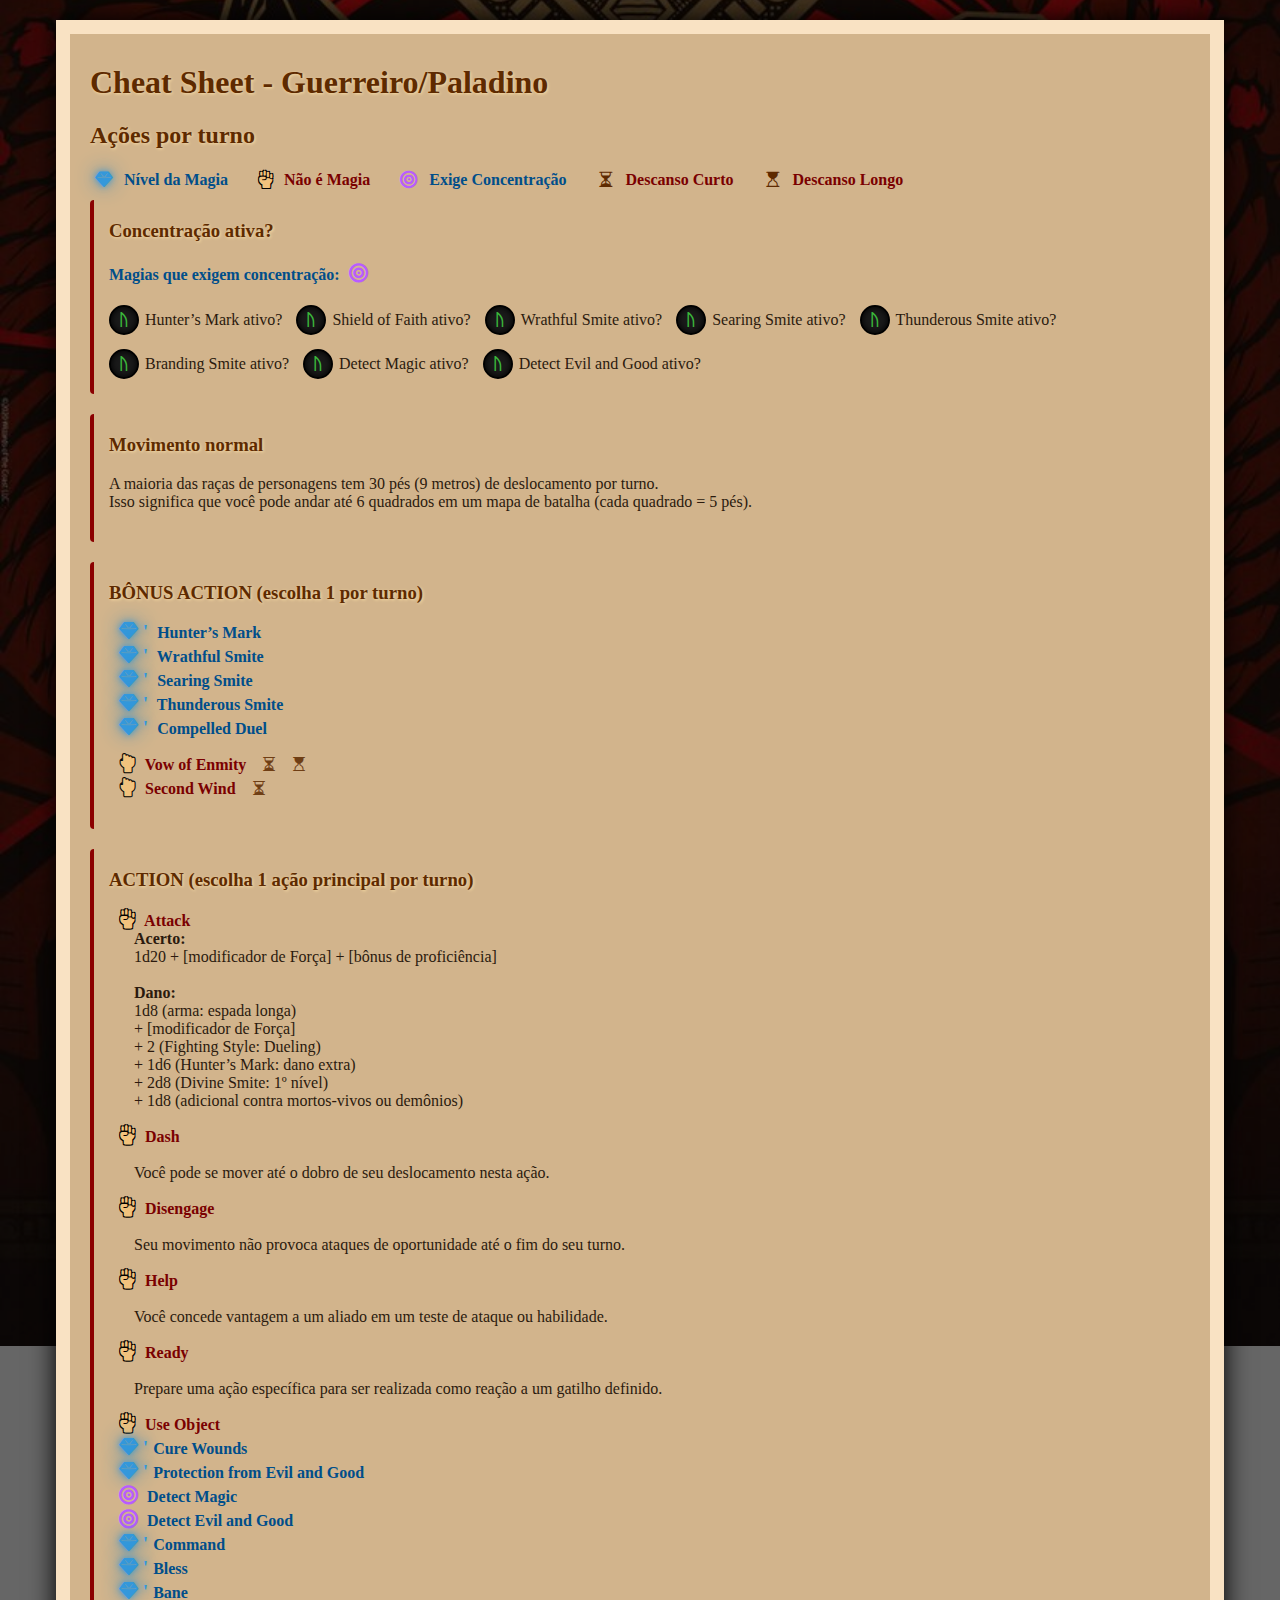
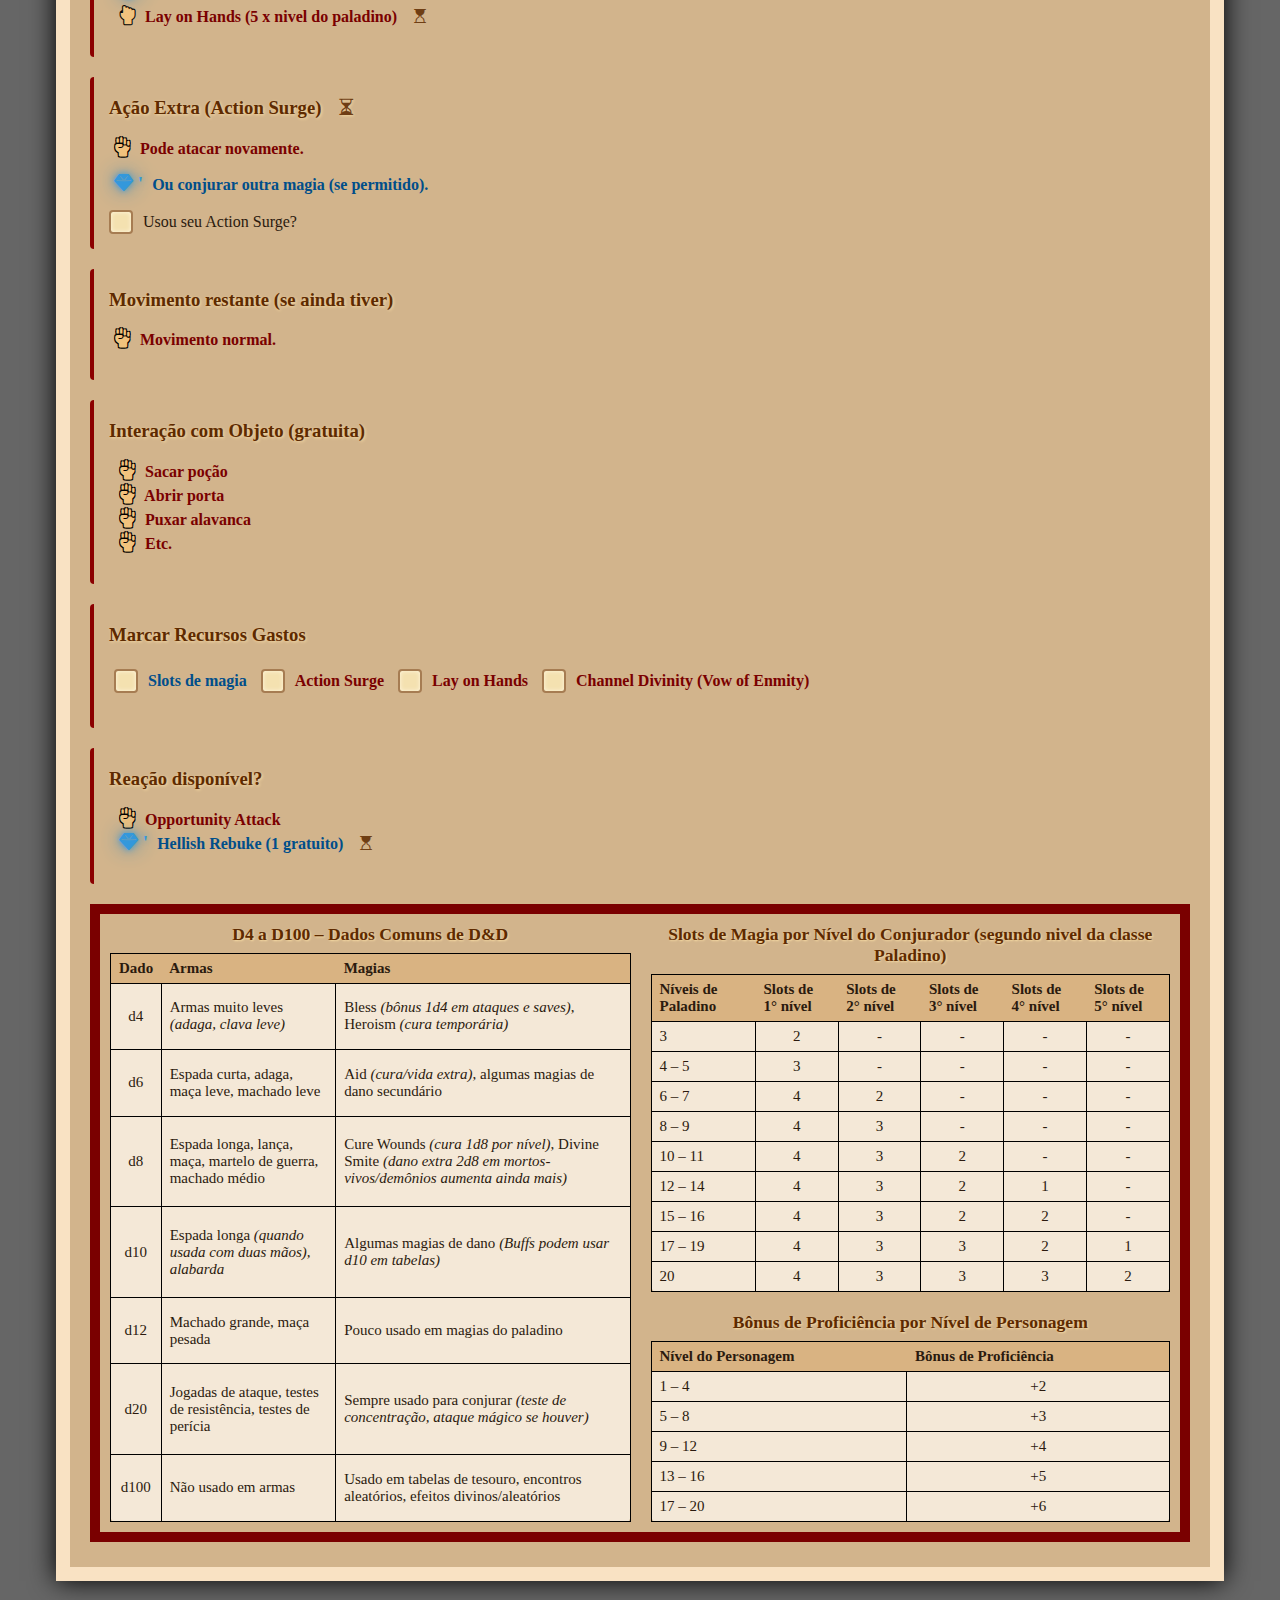
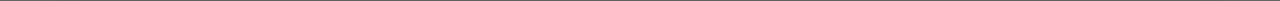
<file: index.html>
<!DOCTYPE html>
<html lang="pt-br">

<head>
    <meta charset="UTF-8">
    <meta name="viewport" content="width=device-width, initial-scale=1, maximum-scale=1">

    <title>Personal - Cheat Sheet</title>
    <link rel="icon" type="image/png" href="./src/assets/icon-192.png">
    <link rel="stylesheet" href="https://cdnjs.cloudflare.com/ajax/libs/font-awesome/6.5.0/css/all.min.css" />
    <link rel="stylesheet" href="https://cdn.jsdelivr.net/npm/bootstrap-icons@1.11.1/font/bootstrap-icons.css">
    <link rel="stylesheet" href="src/styles/base.css">
    <link rel="stylesheet" href="src/styles/forms.css">
    <link rel="stylesheet" href="src/styles/icons.css">
    <link rel="stylesheet" href="src/styles/layout.css">
    <link rel="stylesheet" href="src/styles/responsive.css">
    <link rel="stylesheet" href="src/styles/tables.css">
    <link rel="stylesheet" href="src/styles/typography.css">
    <link rel="manifest" href="manifest.json">
    <meta name="theme-color" content="#4b2e83">

</head>

<body>
    <div class="overlay">
        <div class="container">

            <h1>Cheat Sheet - Guerreiro/Paladino</h1>

            <div class="character-actions-section">
                <h2>Ações por turno</h2>

                <!-- Legend -->
                <div class="legend">
                    <div class="legend-item">
                        <i class="fa-solid fa-gem magic-orb"></i>
                        <span class="magic">Nível da Magia</span>
                    </div>

                    <div class="legend-item">
                        <i class="fa-solid fa-hand-fist character-action"></i>
                        <span class="nonmagic">Não é Magia</span>
                    </div>

                    <div class="legend-item">
                        <i class="fa-solid fa-bullseye focus-icon-purple"></i>
                        <span class="magic">Exige Concentração</span>
                    </div>

                    <div class="legend-item">
                        <i class="bi bi-hourglass-split"></i>
                        <span class="nonmagic">Descanso Curto</span>
                    </div>

                    <div class="legend-item">
                        <i class="bi bi-hourglass-top"></i>
                        <span class="nonmagic">Descanso Longo</span>
                    </div>
                </div>

                <!-- Concentração -->
                <div class="section">
                    <h3>Concentração ativa?</h3>

                    <h4 class="magic">Magias que exigem concentração:
                        <i class="fa-solid fa-bullseye focus-icon-purple"></i>
                    </h4>
                    <form class="listagem-inline">
                        <label class="orbe-option">
                            <input type="radio" name="buff" value="hm">
                            <span class="orbe"></span>
                            <span>Hunter’s Mark ativo?</span>
                        </label>

                        <label class="orbe-option">
                            <input type="radio" name="buff" value="sof">
                            <span class="orbe"></span>
                            <span>Shield of Faith ativo?</span>
                        </label>

                        <label class="orbe-option">
                            <input type="radio" name="buff" value="ws">
                            <span class="orbe"></span>
                            <span>Wrathful Smite ativo?</span>
                        </label>

                        <label class="orbe-option">
                            <input type="radio" name="buff" value="ss">
                            <span class="orbe"></span>
                            <span>Searing Smite ativo?</span>
                        </label>

                        <label class="orbe-option">
                            <input type="radio" name="buff" value="ts">
                            <span class="orbe"></span>
                            <span>Thunderous Smite ativo?</span>
                        </label>

                        <label class="orbe-option">
                            <input type="radio" name="buff" value="bs">
                            <span class="orbe"></span>
                            <span>Branding Smite ativo?</span>
                        </label>

                        <label class="orbe-option">
                            <input type="radio" name="buff" value="dm">
                            <span class="orbe"></span>
                            <span>Detect Magic ativo?</span>
                        </label>

                        <label class="orbe-option">
                            <input type="radio" name="buff" value="deag">
                            <span class="orbe"></span>
                            <span>Detect Evil and Good ativo?</span>
                        </label>
                    </form>
                </div>

                <!-- Movement -->
                <div class="section">
                    <h3>Movimento normal</h3>
                    <p>A maioria das raças de personagens tem 30 pés (9 metros) de deslocamento por turno. <br /> Isso
                        significa que você pode andar até 6 quadrados em um mapa de batalha (cada quadrado = 5
                        pés).</p>
                </div>

                <!-- Bonus Action -->
                <div class="section">
                    <h3>BÔNUS ACTION (escolha 1 por turno)</h3>
                    <ul>
                        <li class="magic">
                            <i class="fa-solid fa-gem magic-orb"> '</i>
                            Hunter’s Mark
                        </li>
                        <li class="magic">
                            <i class="fa-solid fa-gem magic-orb"> '</i>
                            Wrathful Smite
                        </li>
                        <li class="magic">
                            <i class="fa-solid fa-gem magic-orb"> '</i>
                            Searing Smite
                        </li>
                        <li class="magic">
                            <i class="fa-solid fa-gem magic-orb"> '</i>
                            Thunderous Smite
                        </li>
                        <li class="magic">
                            <i class="fa-solid fa-gem magic-orb"> '</i>
                            Compelled Duel
                        </li>
                    </ul>

                    <ul>
                        <li class="nonmagic">
                            <div class="class-feature-container">
                                <i class="fa-solid fa-hand-back-fist magic-hand"></i>
                                <div class="aura"></div>
                            </div>
                            Vow of Enmity
                            <span class="rest-icons">
                                <i class="bi bi-hourglass-split" title="Descanso Curto"></i>
                                <i class="bi bi-hourglass-top" title="Descanso Longo"></i>
                            </span>
                        </li>

                        <li class="nonmagic">
                            <div class="class-feature-container">
                                <i class="fa-solid fa-hand-back-fist magic-hand"></i>
                                <div class="aura"></div>
                            </div>
                            Second Wind
                            <span class="rest-icons">
                                <i class="bi bi-hourglass-split" title="Descanso Curto"></i>
                            </span>
                        </li>
                    </ul>
                </div>

                <!-- Action -->
                <div class="section">
                    <h3>ACTION (escolha 1 ação principal por turno)</h3>
                    <ul>
                        <li class="nonmagic">
                            <i class="fa-solid fa-hand-fist character-action"> </i>
                            Attack
                            <div class="wrapper">
                                <p>
                                    <strong>Acerto:</strong>
                                    <br>1d20 + [modificador de Força] + [bônus de proficiência]

                                    <br>
                                    <br><strong>Dano:</strong>
                                    <br>1d8 (arma: espada longa)
                                    <br>+ [modificador de Força]
                                    <br>+ 2 (Fighting Style: Dueling)
                                    <br>+ 1d6 (Hunter’s Mark: dano extra)
                                    <br>+ 2d8 (Divine Smite: 1º nível)
                                    <br>+ 1d8 (adicional contra mortos-vivos ou demônios)
                                </p>
                            </div>

                        </li>
                        <li class="nonmagic">
                            <i class="fa-solid fa-hand-fist character-action"> </i>
                            Dash
                            <div class="wrapper">
                                <p>
                                    <br>Você pode se mover até o dobro de seu deslocamento nesta ação.
                                </p>
                            </div>
                        </li>
                        <li class="nonmagic">
                            <i class="fa-solid fa-hand-fist character-action"> </i>
                            Disengage
                            <div class="wrapper">
                                <p>
                                    <br>Seu movimento não provoca ataques de oportunidade até o fim do seu turno.
                                </p>
                            </div>
                        </li>
                        <li class="nonmagic">
                            <i class="fa-solid fa-hand-fist character-action"> </i>
                            Help
                            <div class="wrapper">
                                <p>
                                    <br>Você concede vantagem a um aliado em um teste de ataque ou habilidade.
                                </p>
                            </div>
                        </li>
                        <li class="nonmagic">
                            <i class="fa-solid fa-hand-fist character-action"> </i>
                            Ready
                            <div class="wrapper">
                                <p>
                                    <br>Prepare uma ação específica para ser realizada como reação a um gatilho
                                    definido.
                                </p>
                            </div>
                        </li>
                        <li class="nonmagic">
                            <i class="fa-solid fa-hand-fist character-action"> </i>
                            Use Object
                        </li>
                        <li class="magic">
                            <i class="fa-solid fa-gem magic-orb"> '</i>Cure Wounds
                        </li>
                        <li class="magic">
                            <i class="fa-solid fa-gem magic-orb"> '</i>Protection from Evil and Good
                        </li>
                        <li class="magic">
                            <i class="fa-solid fa-bullseye focus-icon-purple"></i>
                            Detect Magic
                        </li>
                        <li class="magic">
                            <i class="fa-solid fa-bullseye focus-icon-purple"></i>
                            Detect Evil and Good
                        </li>
                        <li class="magic">
                            <i class="fa-solid fa-gem magic-orb"> '</i>Command
                        </li>
                        <li class="magic">
                            <i class="fa-solid fa-gem magic-orb"> '</i>Bless
                        </li>
                        <li class="magic">
                            <i class="fa-solid fa-gem magic-orb"> '</i>Bane
                        </li>
                        <li class="nonmagic">
                            <div class="class-feature-container">
                                <i class="fa-solid fa-hand-back-fist magic-hand"></i>
                                <div class="aura"></div>
                            </div>
                            Lay on Hands (5 x nivel do paladino)
                            <span class="rest-icons">
                                <i class="bi bi-hourglass-top" title="Descanso Longo"></i>
                            </span>
                        </li>
                    </ul>
                </div>

                <!-- Extra Action -->
                <div class="section">
                    <h3>Ação Extra (Action Surge)
                        <span class="rest-icons">
                            <i class="bi bi-hourglass-split" title="Descanso Curto"></i>
                        </span>
                    </h3>
                    <p class="nonmagic">
                        <i class="fa-solid fa-hand-fist character-action"> </i>
                        Pode atacar novamente.
                    </p>
                    <p class="magic">
                        <i class="fa-solid fa-gem magic-orb"> '</i>
                        Ou conjurar outra magia (se permitido).
                    </p>

                    <label class="pergaminho-checkbox">
                        <input type="checkbox" id="action-surge">
                        <span class="checkmark"></span>
                        Usou seu Action Surge?
                    </label>
                </div>

                <!-- Movement -->
                <div class="section">
                    <h3>Movimento restante (se ainda tiver)</h3>
                    <p class="nonmagic">
                        <i class="fa-solid fa-hand-fist character-action"> </i>
                        Movimento normal.
                    </p>
                </div>

                <!-- Free Object -->
                <div class="section">
                    <h3>Interação com Objeto (gratuita)</h3>
                    <ul>
                        <li class="nonmagic">
                            <i class="fa-solid fa-hand-fist character-action"> </i>
                            Sacar poção
                        </li>
                        <li class="nonmagic">
                            <i class="fa-solid fa-hand-fist character-action"> </i>
                            Abrir porta
                        </li>
                        <li class="nonmagic">
                            <i class="fa-solid fa-hand-fist character-action"> </i>
                            Puxar alavanca
                        </li>
                        <li class="nonmagic">
                            <i class="fa-solid fa-hand-fist character-action"> </i>
                            Etc.
                        </li>
                    </ul>
                </div>

                <!-- Resources -->
                <div class="section">
                    <h3>Marcar Recursos Gastos</h3>
                    <ul class="listagem-inline">
                        <li class="magic">
                            <label class="pergaminho-checkbox">
                                <input type="checkbox" id="action-surge">
                                <span class="checkmark"></span>
                                Slots de magia
                            </label>
                        </li>
                        <li class="nonmagic">
                            <label class="pergaminho-checkbox">
                                <input type="checkbox" id="action-surge">
                                <span class="checkmark"></span>
                                Action Surge
                            </label>
                        </li>
                        <li class="nonmagic">
                            <label class="pergaminho-checkbox">
                                <input type="checkbox" id="action-surge">
                                <span class="checkmark"></span>
                                Lay on Hands
                            </label>
                        </li>
                        <li class="nonmagic">
                            <label class="pergaminho-checkbox">
                                <input type="checkbox" id="action-surge">
                                <span class="checkmark"></span>
                                Channel Divinity (Vow of Enmity)
                            </label>
                        </li>
                    </ul>
                </div>

                <!-- Reaction -->
                <div class="section">
                    <h3>Reação disponível?</h3>
                    <ul>
                        <li class="nonmagic">
                            <i class="fa-solid fa-hand-fist character-action"></i>
                            Opportunity Attack
                        </li>
                        <li class="magic">
                            <i class="fa-solid fa-gem magic-orb"> '</i>
                            Hellish Rebuke (1 gratuito)
                            <span class="rest-icons">
                                <i class="bi bi-hourglass-top" title="Descanso Longo"></i>
                            </span>
                        </li>
                    </ul>
                </div>

                <!-- Tables -->
                <div class="table-block">
                    <!-- Dados -->
                    <table class="left-table">
                        <caption>D4 a D100 – Dados Comuns de D&D</caption>
                        <thead>
                            <tr>
                                <th>Dado</th>
                                <th>Armas</th>
                                <th>Magias</th>
                            </tr>
                        </thead>
                        <tbody>
                            <tr>
                                <td align="center">d4</td>
                                <td>Armas muito leves <em>(adaga, clava leve)</em></td>
                                <td>Bless <em>(bônus 1d4 em ataques e saves)</em>, Heroism <em>(cura temporária)</em>
                                </td>
                            </tr>
                            <tr>
                                <td align="center">d6</td>
                                <td>Espada curta, adaga, maça leve, machado leve</td>
                                <td>Aid <em>(cura/vida extra)</em>, algumas magias de dano secundário</td>
                            </tr>
                            <tr>
                                <td align="center">d8</td>
                                <td>Espada longa, lança, maça, martelo de guerra, machado médio</td>
                                <td>Cure Wounds <em>(cura 1d8 por nível)</em>, Divine Smite <em>(dano extra 2d8 em
                                        mortos-vivos/demônios aumenta ainda mais)</em></td>
                            </tr>
                            <tr>
                                <td align="center">d10</td>
                                <td>Espada longa <em>(quando usada com duas mãos), alabarda</em></td>
                                <td>Algumas magias de dano <em>(Buffs podem usar d10 em tabelas)</em></td>
                            </tr>
                            <tr>
                                <td align="center">d12</td>
                                <td>Machado grande, maça pesada</em></td>
                                <td>Pouco usado em magias do paladino</td>
                            </tr>
                            <tr>
                                <td align="center">d20</td>
                                <td>Jogadas de ataque, testes de resistência, testes de perícia</td>
                                <td>Sempre usado para conjurar <em>(teste de concentração, ataque mágico se houver)</em>
                                </td>
                            </tr>
                            <tr>
                                <td align="center">d100</td>
                                <td>Não usado em armas</td>
                                <td>Usado em tabelas de tesouro, encontros aleatórios, efeitos divinos/aleatórios</td>
                            </tr>
                        </tbody>
                    </table>

                    <div class="right-column">
                        <!-- Slots -->
                        <table>
                            <caption>Slots de Magia por Nível do Conjurador (segundo nivel da classe Paladino)</caption>
                            <thead>
                                <tr>
                                    <th>Níveis de Paladino</th>
                                    <th>Slots de 1° nível</th>
                                    <th>Slots de 2° nível</th>
                                    <th>Slots de 3° nível</th>
                                    <th>Slots de 4° nível</th>
                                    <th>Slots de 5° nível</th>
                                </tr>
                            </thead>

                            <tbody>
                                <tr align="center">
                                    <td align="left">3</td>
                                    <td>2</td>
                                    <td>-</td>
                                    <td>-</td>
                                    <td>-</td>
                                    <td>-</td>
                                </tr>
                                <tr align="center">
                                    <td align="left">4 – 5</td>
                                    <td>3</td>
                                    <td>-</td>
                                    <td>-</td>
                                    <td>-</td>
                                    <td>-</td>
                                </tr>
                                <tr align="center">
                                    <td align="left">6 – 7</td>
                                    <td>4</td>
                                    <td>2</td>
                                    <td>-</td>
                                    <td>-</td>
                                    <td>-</td>
                                </tr>
                                <tr align="center">
                                    <td align="left">8 – 9</td>
                                    <td>4</td>
                                    <td>3</td>
                                    <td>-</td>
                                    <td>-</td>
                                    <td>-</td>
                                </tr>
                                <tr align="center">
                                    <td align="left">10 – 11</td>
                                    <td>4</td>
                                    <td>3</td>
                                    <td>2</td>
                                    <td>-</td>
                                    <td>-</td>
                                </tr>
                                <tr align="center">
                                    <td align="left">12 – 14</td>
                                    <td>4</td>
                                    <td>3</td>
                                    <td>2</td>
                                    <td>1</td>
                                    <td>-</td>
                                </tr>
                                <tr align="center">
                                    <td align="left">15 – 16</td>
                                    <td>4</td>
                                    <td>3</td>
                                    <td>2</td>
                                    <td>2</td>
                                    <td>-</td>
                                </tr>
                                <tr align="center">
                                    <td align="left">17 – 19</td>
                                    <td>4</td>
                                    <td>3</td>
                                    <td>3</td>
                                    <td>2</td>
                                    <td>1</td>
                                </tr>
                                <tr align="center">
                                    <td align="left">20</td>
                                    <td>4</td>
                                    <td>3</td>
                                    <td>3</td>
                                    <td>3</td>
                                    <td>2</td>
                                </tr>
                        </table>

                        <!-- Proficiency -->
                        <table>
                            <caption>Bônus de Proficiência por Nível de Personagem</caption>
                            <thead>
                                <tr>
                                    <th>Nível do Personagem</th>
                                    <th>Bônus de Proficiência</th>
                                </tr>
                            </thead>
                            <tbody>
                                <tr align="center">
                                    <td align="left">1 – 4</td>
                                    <td>+2</td>
                                </tr>
                                <tr align="center">
                                    <td align="left">5 – 8</td>
                                    <td>+3</td>
                                </tr>
                                <tr align="center">
                                    <td align="left">9 – 12</td>
                                    <td>+4</td>
                                </tr>
                                <tr align="center">
                                    <td align="left">13 – 16</td>
                                    <td>+5</td>
                                </tr>
                                <tr align="center">
                                    <td align="left">17 – 20</td>
                                    <td>+6</td>
                                </tr>
                            </tbody>
                        </table>
                    </div>
                </div>
            </div>
        </div>
    </div>

    <script>
        if ("serviceWorker" in navigator) {
            navigator.serviceWorker.register("service-worker.js");
        }
    </script>
</body>

</html>
</file>
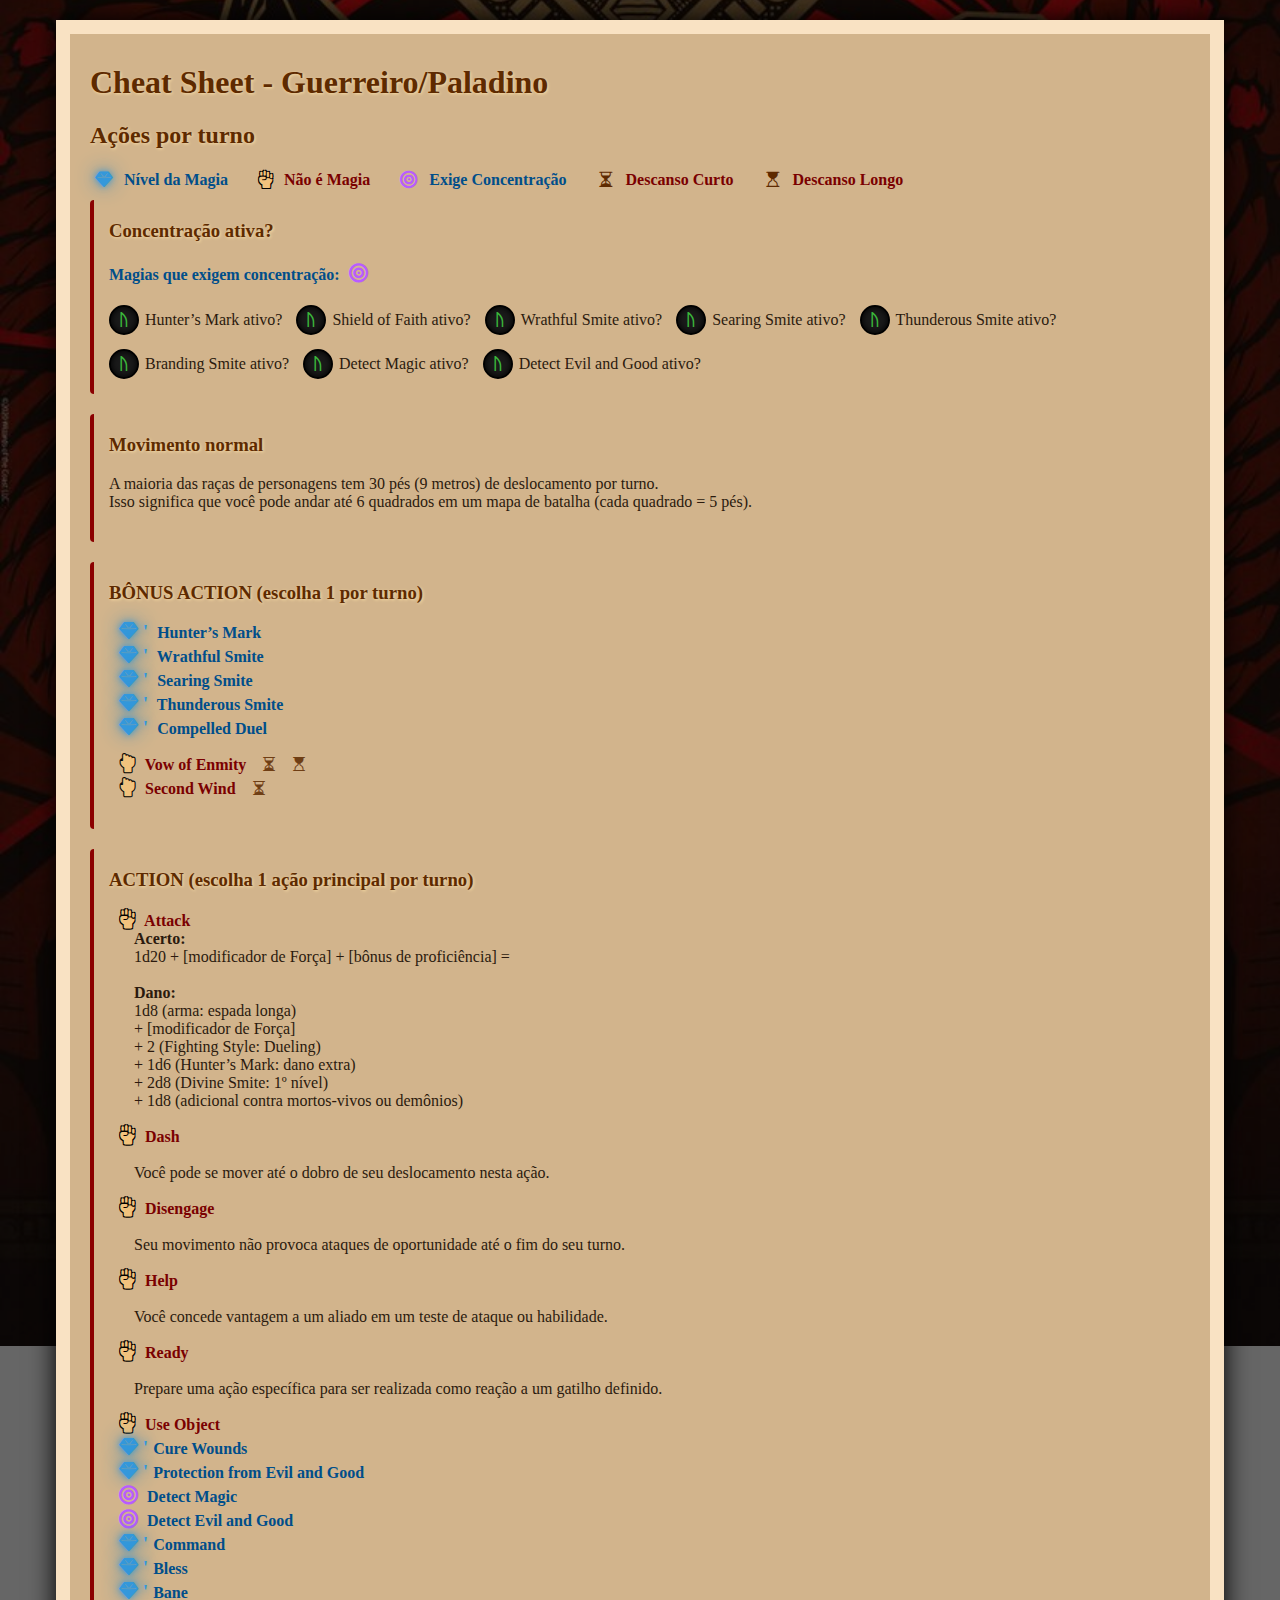
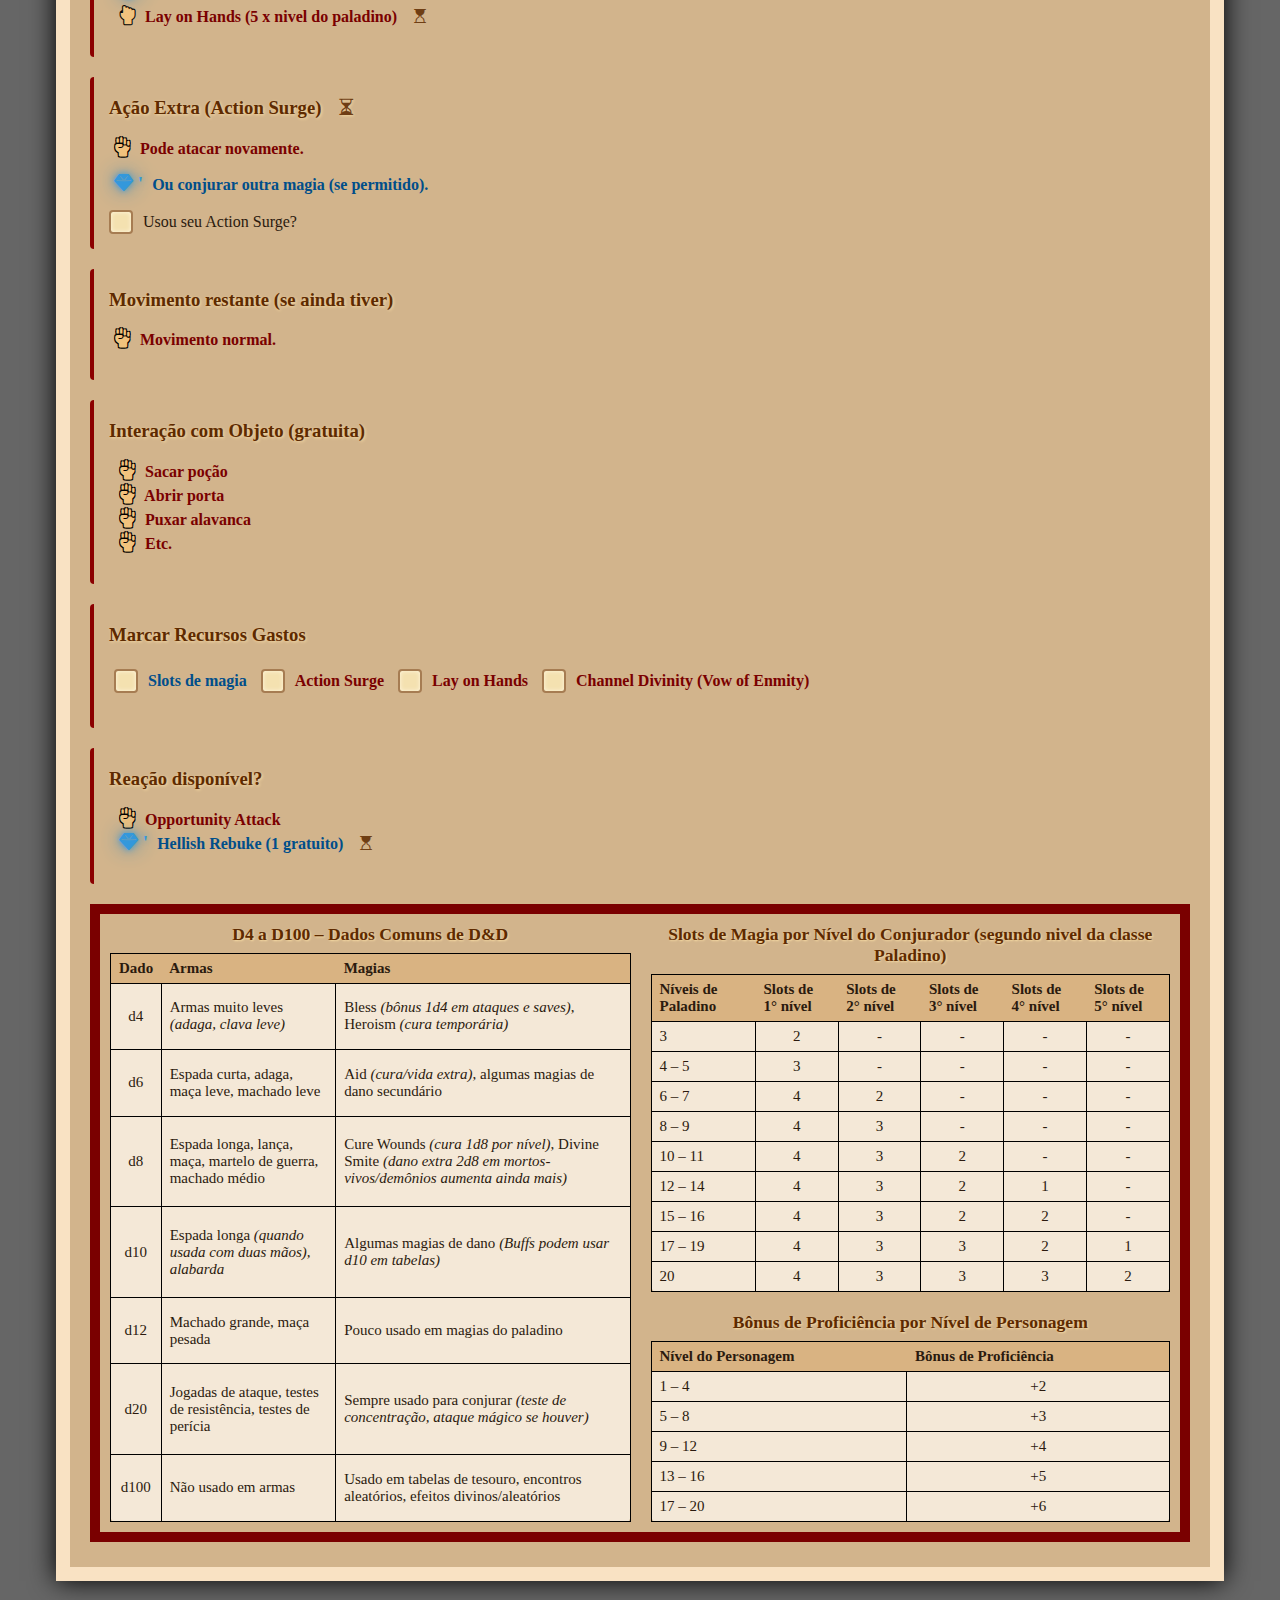
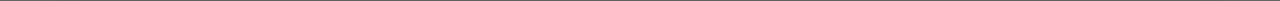
<file: cheat-sheet.html>
<!DOCTYPE html>
<html lang="pt-br">

<head>
    <meta charset="UTF-8">
    <meta name="viewport" content="width=device-width, initial-scale=1.0" />
    <title>Personal - Cheat Sheet</title>
    <link rel="icon" type="image/png" href="https://icon-library.com/images/dnd-icon/dnd-icon-22.jpg">
    <link rel="stylesheet" href="https://cdnjs.cloudflare.com/ajax/libs/font-awesome/6.5.0/css/all.min.css" />
    <link rel="stylesheet" href="https://cdn.jsdelivr.net/npm/bootstrap-icons@1.11.1/font/bootstrap-icons.css">
    <link rel="stylesheet" href="src/styles/base.css">
    <link rel="stylesheet" href="src/styles/forms.css">
    <link rel="stylesheet" href="src/styles/icons.css">
    <link rel="stylesheet" href="src/styles/layout.css">
    <link rel="stylesheet" href="src/styles/responsive.css">
    <link rel="stylesheet" href="src/styles/tables.css">
    <link rel="stylesheet" href="src/styles/typography.css">
</head>

<body>
    <div class="overlay">
        <div class="container">

            <h1>Cheat Sheet - Guerreiro/Paladino</h1>

            <div class="character-actions-section">
                <h2>Ações por turno</h2>

                <!-- Legend -->
                <div class="legend">
                    <div class="legend-item">
                        <i class="fa-solid fa-gem magic-orb"></i>
                        <span class="magic">Nível da Magia</span>
                    </div>

                    <div class="legend-item">
                        <i class="fa-solid fa-hand-fist character-action"></i>
                        <span class="nonmagic">Não é Magia</span>
                    </div>

                    <div class="legend-item">
                        <i class="fa-solid fa-bullseye focus-icon-purple"></i>
                        <span class="magic">Exige Concentração</span>
                    </div>

                    <div class="legend-item">
                        <i class="bi bi-hourglass-split"></i>
                        <span class="nonmagic">Descanso Curto</span>
                    </div>

                    <div class="legend-item">
                        <i class="bi bi-hourglass-top"></i>
                        <span class="nonmagic">Descanso Longo</span>
                    </div>
                </div>

                <!-- Concentração -->
                <div class="section">
                    <h3>Concentração ativa?</h3>

                    <h4 class="magic">Magias que exigem concentração:
                        <i class="fa-solid fa-bullseye focus-icon-purple"></i>
                    </h4>
                    <form class="listagem-inline">
                        <label class="orbe-option">
                            <input type="radio" name="buff" value="hm">
                            <span class="orbe"></span>
                            <span>Hunter’s Mark ativo?</span>
                        </label>

                        <label class="orbe-option">
                            <input type="radio" name="buff" value="sof">
                            <span class="orbe"></span>
                            <span>Shield of Faith ativo?</span>
                        </label>

                        <label class="orbe-option">
                            <input type="radio" name="buff" value="ws">
                            <span class="orbe"></span>
                            <span>Wrathful Smite ativo?</span>
                        </label>

                        <label class="orbe-option">
                            <input type="radio" name="buff" value="ss">
                            <span class="orbe"></span>
                            <span>Searing Smite ativo?</span>
                        </label>

                        <label class="orbe-option">
                            <input type="radio" name="buff" value="ts">
                            <span class="orbe"></span>
                            <span>Thunderous Smite ativo?</span>
                        </label>

                        <label class="orbe-option">
                            <input type="radio" name="buff" value="bs">
                            <span class="orbe"></span>
                            <span>Branding Smite ativo?</span>
                        </label>

                        <label class="orbe-option">
                            <input type="radio" name="buff" value="dm">
                            <span class="orbe"></span>
                            <span>Detect Magic ativo?</span>
                        </label>

                        <label class="orbe-option">
                            <input type="radio" name="buff" value="deag">
                            <span class="orbe"></span>
                            <span>Detect Evil and Good ativo?</span>
                        </label>
                    </form>
                </div>

                <!-- Movement -->
                <div class="section">
                    <h3>Movimento normal</h3>
                    <p>A maioria das raças de personagens tem 30 pés (9 metros) de deslocamento por turno. <br /> Isso
                        significa que você pode andar até 6 quadrados em um mapa de batalha (cada quadrado = 5
                        pés).</p>
                </div>

                <!-- Bonus Action -->
                <div class="section">
                    <h3>BÔNUS ACTION (escolha 1 por turno)</h3>
                    <ul>
                        <li class="magic">
                            <i class="fa-solid fa-gem magic-orb"> '</i>
                            Hunter’s Mark
                        </li>
                        <li class="magic">
                            <i class="fa-solid fa-gem magic-orb"> '</i>
                            Wrathful Smite
                        </li>
                        <li class="magic">
                            <i class="fa-solid fa-gem magic-orb"> '</i>
                            Searing Smite
                        </li>
                        <li class="magic">
                            <i class="fa-solid fa-gem magic-orb"> '</i>
                            Thunderous Smite
                        </li>
                        <li class="magic">
                            <i class="fa-solid fa-gem magic-orb"> '</i>
                            Compelled Duel
                        </li>
                    </ul>

                    <ul>
                        <li class="nonmagic">
                            <div class="class-feature-container">
                                <i class="fa-solid fa-hand-back-fist magic-hand"></i>
                                <div class="aura"></div>
                            </div>
                            Vow of Enmity
                            <span class="rest-icons">
                                <i class="bi bi-hourglass-split" title="Descanso Curto"></i>
                                <i class="bi bi-hourglass-top" title="Descanso Longo"></i>
                            </span>
                        </li>

                        <li class="nonmagic">
                            <div class="class-feature-container">
                                <i class="fa-solid fa-hand-back-fist magic-hand"></i>
                                <div class="aura"></div>
                            </div>
                            Second Wind
                            <span class="rest-icons">
                                <i class="bi bi-hourglass-split" title="Descanso Curto"></i>
                            </span>
                        </li>
                    </ul>
                </div>

                <!-- Action -->
                <div class="section">
                    <h3>ACTION (escolha 1 ação principal por turno)</h3>
                    <ul>
                        <li class="nonmagic">
                            <i class="fa-solid fa-hand-fist character-action"> </i>
                            Attack
                            <div class="wrapper">
                                <p>
                                    <strong>Acerto:</strong>
                                    <br>1d20 + [modificador de Força] + [bônus de proficiência] =

                                    <br>
                                    <br><strong>Dano:</strong>
                                    <br>1d8 (arma: espada longa)
                                    <br>+ [modificador de Força]
                                    <br>+ 2 (Fighting Style: Dueling)
                                    <br>+ 1d6 (Hunter’s Mark: dano extra)
                                    <br>+ 2d8 (Divine Smite: 1º nível)
                                    <br>+ 1d8 (adicional contra mortos-vivos ou demônios)
                                </p>
                            </div>

                        </li>
                        <li class="nonmagic">
                            <i class="fa-solid fa-hand-fist character-action"> </i>
                            Dash
                            <div class="wrapper">
                                <p>
                                    <br>Você pode se mover até o dobro de seu deslocamento nesta ação.
                                </p>
                            </div>
                        </li>
                        <li class="nonmagic">
                            <i class="fa-solid fa-hand-fist character-action"> </i>
                            Disengage
                            <div class="wrapper">
                                <p>
                                    <br>Seu movimento não provoca ataques de oportunidade até o fim do seu turno.
                                </p>
                            </div>
                        </li>
                        <li class="nonmagic">
                            <i class="fa-solid fa-hand-fist character-action"> </i>
                            Help
                            <div class="wrapper">
                                <p>
                                    <br>Você concede vantagem a um aliado em um teste de ataque ou habilidade.
                                </p>
                            </div>
                        </li>
                        <li class="nonmagic">
                            <i class="fa-solid fa-hand-fist character-action"> </i>
                            Ready
                            <div class="wrapper">
                                <p>
                                    <br>Prepare uma ação específica para ser realizada como reação a um gatilho
                                    definido.
                                </p>
                            </div>
                        </li>
                        <li class="nonmagic">
                            <i class="fa-solid fa-hand-fist character-action"> </i>
                            Use Object
                        </li>
                        <li class="magic">
                            <i class="fa-solid fa-gem magic-orb"> '</i>Cure Wounds
                        </li>
                        <li class="magic">
                            <i class="fa-solid fa-gem magic-orb"> '</i>Protection from Evil and Good
                        </li>
                        <li class="magic">
                            <i class="fa-solid fa-bullseye focus-icon-purple"></i>
                            Detect Magic
                        </li>
                        <li class="magic">
                            <i class="fa-solid fa-bullseye focus-icon-purple"></i>
                            Detect Evil and Good
                        </li>
                        <li class="magic">
                            <i class="fa-solid fa-gem magic-orb"> '</i>Command
                        </li>
                        <li class="magic">
                            <i class="fa-solid fa-gem magic-orb"> '</i>Bless
                        </li>
                        <li class="magic">
                            <i class="fa-solid fa-gem magic-orb"> '</i>Bane
                        </li>
                        <li class="nonmagic">
                            <div class="class-feature-container">
                                <i class="fa-solid fa-hand-back-fist magic-hand"></i>
                                <div class="aura"></div>
                            </div>
                            Lay on Hands (5 x nivel do paladino)
                            <span class="rest-icons">
                                <i class="bi bi-hourglass-top" title="Descanso Longo"></i>
                            </span>
                        </li>
                    </ul>
                </div>

                <!-- Extra Action -->
                <div class="section">
                    <h3>Ação Extra (Action Surge)
                        <span class="rest-icons">
                            <i class="bi bi-hourglass-split" title="Descanso Curto"></i>
                        </span>
                    </h3>
                    <p class="nonmagic">
                        <i class="fa-solid fa-hand-fist character-action"> </i>
                        Pode atacar novamente.
                    </p>
                    <p class="magic">
                        <i class="fa-solid fa-gem magic-orb"> '</i>
                        Ou conjurar outra magia (se permitido).
                    </p>

                    <label class="pergaminho-checkbox">
                        <input type="checkbox" id="action-surge">
                        <span class="checkmark"></span>
                        Usou seu Action Surge?
                    </label>
                </div>

                <!-- Movement -->
                <div class="section">
                    <h3>Movimento restante (se ainda tiver)</h3>
                    <p class="nonmagic">
                        <i class="fa-solid fa-hand-fist character-action"> </i>
                        Movimento normal.
                    </p>
                </div>

                <!-- Free Object -->
                <div class="section">
                    <h3>Interação com Objeto (gratuita)</h3>
                    <ul>
                        <li class="nonmagic">
                            <i class="fa-solid fa-hand-fist character-action"> </i>
                            Sacar poção
                        </li>
                        <li class="nonmagic">
                            <i class="fa-solid fa-hand-fist character-action"> </i>
                            Abrir porta
                        </li>
                        <li class="nonmagic">
                            <i class="fa-solid fa-hand-fist character-action"> </i>
                            Puxar alavanca
                        </li>
                        <li class="nonmagic">
                            <i class="fa-solid fa-hand-fist character-action"> </i>
                            Etc.
                        </li>
                    </ul>
                </div>

                <!-- Resources -->
                <div class="section">
                    <h3>Marcar Recursos Gastos</h3>
                    <ul class="listagem-inline">
                        <li class="magic">
                            <label class="pergaminho-checkbox">
                                <input type="checkbox" id="action-surge">
                                <span class="checkmark"></span>
                                Slots de magia
                            </label>
                        </li>
                        <li class="nonmagic">
                            <label class="pergaminho-checkbox">
                                <input type="checkbox" id="action-surge">
                                <span class="checkmark"></span>
                                Action Surge
                            </label>
                        </li>
                        <li class="nonmagic">
                            <label class="pergaminho-checkbox">
                                <input type="checkbox" id="action-surge">
                                <span class="checkmark"></span>
                                Lay on Hands
                            </label>
                        </li>
                        <li class="nonmagic">
                            <label class="pergaminho-checkbox">
                                <input type="checkbox" id="action-surge">
                                <span class="checkmark"></span>
                                Channel Divinity (Vow of Enmity)
                            </label>
                        </li>
                    </ul>
                </div>

                <!-- Reaction -->
                <div class="section">
                    <h3>Reação disponível?</h3>
                    <ul>
                        <li class="nonmagic">
                            <i class="fa-solid fa-hand-fist character-action"></i>
                            Opportunity Attack
                        </li>
                        <li class="magic">
                            <i class="fa-solid fa-gem magic-orb"> '</i>
                            Hellish Rebuke (1 gratuito)
                            <span class="rest-icons">
                                <i class="bi bi-hourglass-top" title="Descanso Longo"></i>
                            </span>
                        </li>
                    </ul>
                </div>

                <!-- Tables -->
                <div class="table-block">
                    <!-- Dados -->
                    <table class="left-table">
                        <caption>D4 a D100 – Dados Comuns de D&D</caption>
                        <thead>
                            <tr>
                                <th>Dado</th>
                                <th>Armas</th>
                                <th>Magias</th>
                            </tr>
                        </thead>
                        <tbody>
                            <tr>
                                <td align="center">d4</td>
                                <td>Armas muito leves <em>(adaga, clava leve)</em></td>
                                <td>Bless <em>(bônus 1d4 em ataques e saves)</em>, Heroism <em>(cura temporária)</em>
                                </td>
                            </tr>
                            <tr>
                                <td align="center">d6</td>
                                <td>Espada curta, adaga, maça leve, machado leve</td>
                                <td>Aid <em>(cura/vida extra)</em>, algumas magias de dano secundário</td>
                            </tr>
                            <tr>
                                <td align="center">d8</td>
                                <td>Espada longa, lança, maça, martelo de guerra, machado médio</td>
                                <td>Cure Wounds <em>(cura 1d8 por nível)</em>, Divine Smite <em>(dano extra 2d8 em
                                        mortos-vivos/demônios aumenta ainda mais)</em></td>
                            </tr>
                            <tr>
                                <td align="center">d10</td>
                                <td>Espada longa <em>(quando usada com duas mãos), alabarda</em></td>
                                <td>Algumas magias de dano <em>(Buffs podem usar d10 em tabelas)</em></td>
                            </tr>
                            <tr>
                                <td align="center">d12</td>
                                <td>Machado grande, maça pesada</em></td>
                                <td>Pouco usado em magias do paladino</td>
                            </tr>
                            <tr>
                                <td align="center">d20</td>
                                <td>Jogadas de ataque, testes de resistência, testes de perícia</td>
                                <td>Sempre usado para conjurar <em>(teste de concentração, ataque mágico se houver)</em>
                                </td>
                            </tr>
                            <tr>
                                <td align="center">d100</td>
                                <td>Não usado em armas</td>
                                <td>Usado em tabelas de tesouro, encontros aleatórios, efeitos divinos/aleatórios</td>
                            </tr>
                        </tbody>
                    </table>

                    <div class="right-column">
                        <!-- Slots -->
                        <table>
                            <caption>Slots de Magia por Nível do Conjurador (segundo nivel da classe Paladino)</caption>
                            <thead>
                                <tr>
                                    <th>Níveis de Paladino</th>
                                    <th>Slots de 1° nível</th>
                                    <th>Slots de 2° nível</th>
                                    <th>Slots de 3° nível</th>
                                    <th>Slots de 4° nível</th>
                                    <th>Slots de 5° nível</th>
                                </tr>
                            </thead>

                            <tbody>
                                <tr align="center">
                                    <td align="left">3</td>
                                    <td>2</td>
                                    <td>-</td>
                                    <td>-</td>
                                    <td>-</td>
                                    <td>-</td>
                                </tr>
                                <tr align="center">
                                    <td align="left">4 – 5</td>
                                    <td>3</td>
                                    <td>-</td>
                                    <td>-</td>
                                    <td>-</td>
                                    <td>-</td>
                                </tr>
                                <tr align="center">
                                    <td align="left">6 – 7</td>
                                    <td>4</td>
                                    <td>2</td>
                                    <td>-</td>
                                    <td>-</td>
                                    <td>-</td>
                                </tr>
                                <tr align="center">
                                    <td align="left">8 – 9</td>
                                    <td>4</td>
                                    <td>3</td>
                                    <td>-</td>
                                    <td>-</td>
                                    <td>-</td>
                                </tr>
                                <tr align="center">
                                    <td align="left">10 – 11</td>
                                    <td>4</td>
                                    <td>3</td>
                                    <td>2</td>
                                    <td>-</td>
                                    <td>-</td>
                                </tr>
                                <tr align="center">
                                    <td align="left">12 – 14</td>
                                    <td>4</td>
                                    <td>3</td>
                                    <td>2</td>
                                    <td>1</td>
                                    <td>-</td>
                                </tr>
                                <tr align="center">
                                    <td align="left">15 – 16</td>
                                    <td>4</td>
                                    <td>3</td>
                                    <td>2</td>
                                    <td>2</td>
                                    <td>-</td>
                                </tr>
                                <tr align="center">
                                    <td align="left">17 – 19</td>
                                    <td>4</td>
                                    <td>3</td>
                                    <td>3</td>
                                    <td>2</td>
                                    <td>1</td>
                                </tr>
                                <tr align="center">
                                    <td align="left">20</td>
                                    <td>4</td>
                                    <td>3</td>
                                    <td>3</td>
                                    <td>3</td>
                                    <td>2</td>
                                </tr>
                        </table>

                        <!-- Proficiency -->
                        <table>
                            <caption>Bônus de Proficiência por Nível de Personagem</caption>
                            <thead>
                                <tr>
                                    <th>Nível do Personagem</th>
                                    <th>Bônus de Proficiência</th>
                                </tr>
                            </thead>
                            <tbody>
                                <tr align="center">
                                    <td align="left">1 – 4</td>
                                    <td>+2</td>
                                </tr>
                                <tr align="center">
                                    <td align="left">5 – 8</td>
                                    <td>+3</td>
                                </tr>
                                <tr align="center">
                                    <td align="left">9 – 12</td>
                                    <td>+4</td>
                                </tr>
                                <tr align="center">
                                    <td align="left">13 – 16</td>
                                    <td>+5</td>
                                </tr>
                                <tr align="center">
                                    <td align="left">17 – 20</td>
                                    <td>+6</td>
                                </tr>
                            </tbody>
                        </table>
                    </div>
                </div>
            </div>
        </div>
    </div>
</body>

</html>
</file>
<file: src/styles/base.css>
body {
  font-family: "Garamond", serif;
  background: url("../assets/background_01.jpg") no-repeat
    center center fixed;
  background-size: cover;
  margin: 0;
  padding: 0;
  color: #f2e6c9;
}

.overlay {
  background: rgba(0, 0, 0, 0.6);
  min-height: 100vh;
  padding: 20px 10px;
}

ul {
  list-style: none;
  padding-left: 5px;
}

li {
  margin: 4px 0;
}
</file>
<file: src/styles/forms.css>
/* =============================== Radio Style =================================== */
.orbe-option input[type="radio"] {
  display: none;
}

/* Cada opção */
.orbe-option {
  display: flex;
  /* line-height: 32px; */
  align-items: center;
  gap: 6px;
  cursor: pointer;
  /* font-size: 1rem; */
}

/* Base do orbe */
.orbe {
  width: 26px;
  height: 26px;
  border-radius: 50%;
  position: relative;
  display: inline-block;

  border: 2px solid #000;
  background: #1a1a1a;
  box-shadow: inset 0 0 6px #000;

  transition: all 0.25s ease;
}

/* Runa dentro do orbe apagado */
.orbe::after {
  content: "ᚢ";
  /* ← troque para ᚠ ou ✧ se quiser */
  color: #4cff4c;
  font-size: 16px;
  font-weight: bold;
  position: absolute;
  top: 50%;
  left: 50%;
  transform: translate(-50%, -50%);
  opacity: 0.7;
  transition: 0.25s;
}

/* Runa desaparece ao selecionar */
.orbe-option input:checked + .orbe::after {
  opacity: 0;
}

/* Animação de pulsar */
@keyframes pulse {
  0% {
    transform: scale(1);
    box-shadow: 0 0 6px #4cff4c, 0 0 14px #37ff37, inset 0 0 4px #baffba;
  }

  50% {
    transform: scale(1.15);
    box-shadow: 0 0 10px #4cff4c, 0 0 20px #37ff37, inset 0 0 6px #d7ffd7;
  }

  100% {
    transform: scale(1);
    box-shadow: 0 0 6px #4cff4c, 0 0 14px #37ff37, inset 0 0 4px #baffba;
  }
}

/* Orbe ACESO quando selecionado */
.orbe-option input[type="radio"]:checked + .orbe {
  background: radial-gradient(circle, #4cff4c 20%, #1f7a1f 80%);
  border-color: #37ff37;
  animation: pulse 1.6s infinite ease-in-out;
}

/*Concetração*/
.focus-icon-purple {
  color: #b85cff; /* roxo arcano */
  font-size: 1.2em;

  display: inline-block;
  animation: focusPulseScale 1.6s infinite ease-in-out; /* animação contínua */
}

@keyframes focusPulseScale {
  0%,
  100% {
    transform: scale(1);
  }
  50% {
    transform: scale(1.15);
  }
}

/* ================== CHECKBOX PERSONALIZADO ================== */
.pergaminho-checkbox {
  display: flex;
  align-items: center;
  gap: 10px;
  font-family: "Cinzel", serif;
  font-size: 1rem;
  cursor: pointer;
}

/* Checkbox escondido */
.pergaminho-checkbox input[type="checkbox"] {
  display: none;
}

/* Caixa personalizada */
.pergaminho-checkbox .checkmark {
  width: 20px;
  height: 20px;
  background-color: #f4e1b0; /* tom pergaminho */
  border: 2px solid #a67c52; /* borda marrom */
  border-radius: 4px;
  position: relative;
  transition: all 0.3s ease;
  box-shadow: inset 0 0 4px #fff7e0; /* leve brilho */
}

/* Marca de seleção */
.pergaminho-checkbox input[type="checkbox"]:checked + .checkmark::after {
  content: "";
  position: absolute;
  width: 8px;
  height: 14px;

  /* ✔ centrado perfecto */
  top: 50%;
  left: 50%;
  transform: translate(-50%, -60%) rotate(45deg);

  border: solid #8b4513;
  border-width: 0 3px 3px 0;
}

/* Hover / efeito mágico leve */
.pergaminho-checkbox:hover .checkmark {
  box-shadow: inset 0 0 6px #fff7e0, 0 0 6px #a67c52;
}
</file>
<file: src/styles/icons.css>
.fa-solid {
  padding: 0 5px;
}

.bi {
  padding: 0 5px;
  color: #5e2a00;
}

.magic-orb {
  color: #3498db;
  /* Azul */
  font-size: 1.2em;
  /* Ajusta tamanho */
  text-shadow: 0 0 6px #3498db, 0 0 20px #2980b9;
  /* Brilho */
  border-radius: 50%;
  /* Deixa mais “orbe” visualmente */
}

.character-action {
  color: #f1c27d;
  font-size: 1.2em;
  text-shadow: -1px -1px 0 #000, 1px -1px 0 #000, -1px 1px 0 #000,
    1px 1px 0 #000;
}


.rest-icons {
  margin-left: 6px;
  display: inline-flex;
  gap: 4px;
  opacity: 0.85;
}

/* Habilidade de Classe*/
.class-feature-container {
  position: relative;
  display: inline-flex;
  /* flex para centralizar */
  align-items: center;
  /* vertical */
  justify-content: center;
  /* horizontal */
  /* width: 1.3em;  */
  /* height: 1.3em; */
}

.magic-hand {
  font-size: 1.2em;
  color: #f1c27d;
  /* cor da pele */
  -webkit-text-stroke: 1px black;
  position: relative;
  z-index: 1;
  /* sempre acima da aura */
}

.aura {
  position: absolute;
  top: 50%;
  left: 50%;
  width: 1.8em;
  height: 1.8em;
  border-radius: 50%;
  background: radial-gradient(circle,
      rgba(52, 152, 219, 0.6) 0%,
      rgba(52, 152, 219, 0) 70%);
  transform: translate(-50%, -50%) scale(0);
  opacity: 0;
  z-index: 0;
  /* atrás do ícone */
  animation: auraPulse 2s infinite ease-in-out;
}

@keyframes auraPulse {

  0%,
  100% {
    opacity: 0;
    transform: translate(-50%, -50%) scale(0);
  }

  50% {
    opacity: 1;
    transform: translate(-50%, -50%) scale(1.5);
  }
}

/* ================== CONCENTRACIÓN ================== */
.focus-icon-purple {
  color: #b85cff;
  /* roxo arcano */
  font-size: 1.2em;

  display: inline-block;
  animation: focusPulseScale 1.6s infinite ease-in-out;
  /* animação contínua */
}

@keyframes focusPulseScale {

  0%,
  100% {
    transform: scale(1);
  }

  50% {
    transform: scale(1.15);
  }
}
</file>
<file: src/styles/layout.css>
.container {
  background: tan;
  padding: 25px 20px;
  max-width: 1100px;
  margin: auto;

  border: solid calc(0.8vw + 4px) #f9e2c3;
  border-image: url("https://res.cloudinary.com/ez-nettools/image/upload/v1635183100/parchment-hand-painted_zfdfpt.avif");
  border-image-slice: 32 fill;
  border-image-repeat: stretch;
  background-clip: padding-box;

  box-shadow: 0 0 25px #000;
  color: #2b1a0e;
}

.section {
  padding: 15px;
  margin-bottom: 20px;
  /* background: rgba(255, 243, 220, 0.55); */
  border-left: 4px solid #8b0000;
  border-radius: 4px;
}

.listagem-inline {
  display: flex;
  flex-wrap: wrap;
  gap: 14px;
}


.table-block {
  display: flex;
  gap: 20px;
  border: 10px solid #7a0000;
  padding: 10px;
  flex-wrap: wrap; /* permite que las tablas bajen si no caben */
}

/* Columnas de tablas */
.left-table {
  flex: 1;
  min-width: 250px; /* evita que se encoja demasiado */
}

.right-column {
  display: flex;
  flex-direction: column;
  gap: 20px;
  flex: 1;
  min-width: 250px;
}

/* ================== LEGEND / LEYENDA ================== */
.legend {
  display: flex;
  flex-wrap: wrap;
  gap: 15px 25px;
  align-items: center;
  margin: 10px 0;
}

.legend-item {
  display: flex;
  align-items: center;
  gap: 6px;
}

.legend-item i {
  font-size: 1.1rem;
}

/* Ajuste específico para ícones de descanso */
.legend-item .bi {
  padding: 0 5px;
  color: #5e2a00;
}

/* Texto da legenda */
.legend-item span {
  font-weight: bold;
}
</file>
<file: src/styles/responsive.css>
/* =========================
   TABLE LAYOUT – TABLET & MOBILE
========================= */

@media (max-width: 900px) {
  .table-block {
    flex-direction: column;
    gap: 15px;
  }

  .left-table,
  .right-column {
    width: 100%;
    min-width: 100%;
  }
}

/* =========================
   MOBILE (phones)
========================= */

@media (max-width: 768px) {
  h1 {
    font-size: 1.6rem;
    text-align: center;
  }

  h2 {
    font-size: 1.3rem;
  }

  h3 {
    font-size: 1.1rem;
  }

  p,
  li {
    font-size: 0.95rem;
    line-height: 1.3rem;
  }

  .container {
    padding: 15px 10px;
  }

  .section {
    padding: 12px;
  }

  /* TABLE FIX (CRITICAL) */
  .table-block {
    overflow-x: auto;
    -webkit-overflow-scrolling: touch;
  }

  .table-block table {
    min-width: 600px;
    font-size: 13px;
  }

  .table-block th,
  .table-block td {
    padding: 4px 6px;
  }

  .table-block caption {
    font-size: 1rem;
  }
}

/* =========================
   EXTRA SMALL SCREENS
========================= */

@media (max-width: 480px) {
  h1 {
    font-size: 1.4rem;
  }

  .table-block caption {
    font-size: 0.95rem;
  }
}
</file>
<file: src/styles/tables.css>
/* =========================
   TABLE BASE STYLES
========================= */

.table-block table {
  width: 100%;
  border-collapse: collapse;
  background: rgba(255, 250, 240, 0.75);
  border: 1px solid #000;
  border-radius: 6px;
  font-size: 15px;
}

.table-block th {
  background: #d9b382;
  color: #2b1a0e;
  text-align: left;
  padding: 6px 8px;
}

.table-block td {
  border: 1px solid #000;
  padding: 6px 8px;
}

.table-block caption {
  caption-side: top;
  font-weight: bold;
  font-size: 1.1rem;
  margin-bottom: 8px;
  text-align: center;
  color: #5e2a00;
  text-shadow: 1px 1px 2px #f8dca3;
}
</file>
<file: src/styles/typography.css>
h1,
h2,
h3 {
  font-family: "Cinzel", serif;
  color: #5e2a00;
  margin-top: 5px;
  text-shadow: 1px 1px 3px #f8dca3;
}

.magic {
  color: #004e8a;
  font-weight: bold;
}

.nonmagic {
  color: #7a0000;
  font-weight: bold;
}

.wrapper {
  font-weight: normal;
  color: #2b1a0e;
  padding: 0 20px;
  /* your color */
}

.wrapper p {
  margin-top: 0;
  line-height: auto;
}

.slot {
  background: #004e8a;
  color: #fff;
  font-size: 12px;
  padding: 2px 5px;
  border-radius: 4px;
  margin-left: 4px;
}
</file>
